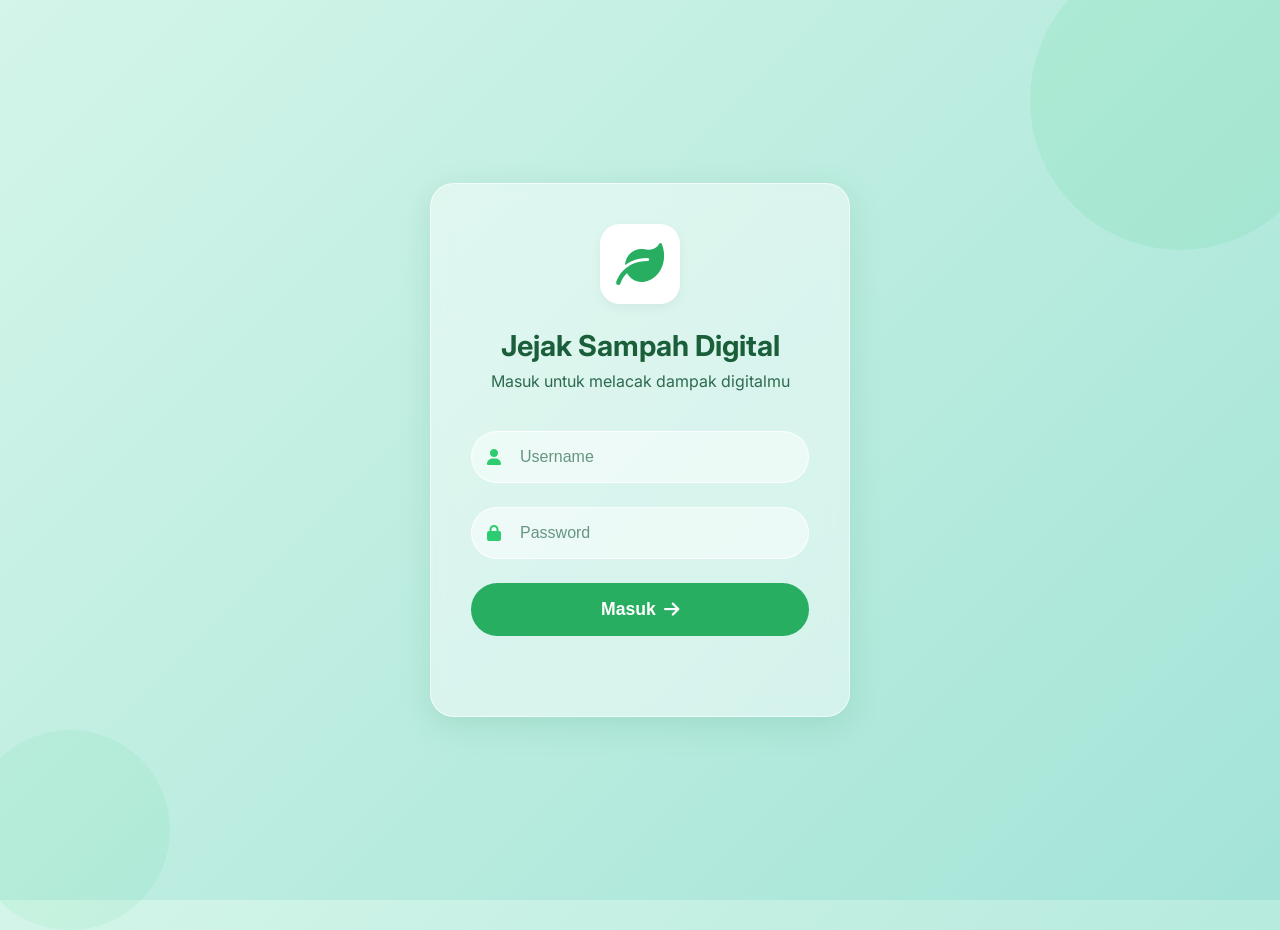
<file: index.html>
<!DOCTYPE html>
<html lang="id">
<head>
    <meta charset="UTF-8">
    <meta name="viewport" content="width=device-width, initial-scale=1.0">
    <title>Login - Jejak Sampah Digital</title>
    <link rel="stylesheet" href="https://cdnjs.cloudflare.com/ajax/libs/font-awesome/6.0.0-beta3/css/all.min.css">
    <style>
        @import url('https://fonts.googleapis.com/css2?family=Inter:wght@300;400;500;600;700&display=swap');
        
        :root {
            --primary-green: #2ecc71;
            --dark-green: #27ae60;
            --bg-gradient: linear-gradient(135deg, #d4f5e9 0%, #a3e4d7 100%);
            --glass-bg: rgba(255, 255, 255, 0.45);
            --glass-border: 1px solid rgba(255, 255, 255, 0.6);
            --glass-shadow: 0 8px 32px 0 rgba(31, 135, 85, 0.15);
            --text-dark: #1a5e3a;
            --text-light: #2d6a4f;
        }

        * {
            margin: 0;
            padding: 0;
            box-sizing: border-box;
        }

        body {
            font-family: 'Inter', sans-serif;
            background: var(--bg-gradient);
            min-height: 100vh;
            color: var(--text-dark);
        }

        .login-container {
            display: flex;
            justify-content: center;
            align-items: center;
            min-height: 100vh;
            padding: 1rem;
            position: relative;
        }

        .glass-card {
            background: var(--glass-bg);
            backdrop-filter: blur(10px);
            -webkit-backdrop-filter: blur(10px);
            border: var(--glass-border);
            border-radius: 24px;
            box-shadow: var(--glass-shadow);
            padding: 1.5rem;
        }

        .login-card {
            width: 100%;
            max-width: 420px;
            padding: 2.5rem;
            position: relative;
            z-index: 10;
        }

        .login-header {
            text-align: center;
            margin-bottom: 2.5rem;
        }

        .login-header i {
            font-size: 3rem;
            color: var(--dark-green);
            background: white;
            padding: 16px;
            border-radius: 20px;
            box-shadow: 0 4px 12px rgba(0, 0, 0, 0.05);
            margin-bottom: 1.5rem;
        }

        .login-header h1 {
            font-size: 1.8rem;
            margin-bottom: 0.5rem;
            color: var(--text-dark);
        }

        .login-header p {
            color: var(--text-light);
        }

        .input-group {
            position: relative;
            margin-bottom: 1.5rem;
        }

        .input-group i {
            position: absolute;
            left: 16px;
            top: 50%;
            transform: translateY(-50%);
            color: var(--primary-green);
        }

        .input-group input {
            width: 100%;
            padding: 16px 16px 16px 48px;
            border: 1px solid rgba(255, 255, 255, 0.8);
            border-radius: 40px;
            background: rgba(255, 255, 255, 0.5);
            font-size: 1rem;
            outline: none;
            transition: all 0.2s;
            color: var(--text-dark);
        }

        .input-group input::placeholder {
            color: var(--text-light);
            opacity: 0.7;
        }

        .input-group input:focus {
            background: white;
            border-color: var(--primary-green);
            box-shadow: 0 0 0 3px rgba(46, 204, 113, 0.2);
        }

        .btn-login {
            width: 100%;
            padding: 16px;
            border-radius: 40px;
            background: var(--dark-green);
            color: white;
            border: none;
            font-weight: 600;
            font-size: 1.1rem;
            display: flex;
            align-items: center;
            justify-content: center;
            gap: 8px;
            cursor: pointer;
            margin-top: 1rem;
            transition: all 0.2s;
        }

        .btn-login:hover {
            background: #1e8449;
            transform: translateY(-2px);
        }

        .error-message {
            color: #e74c3c;
            text-align: center;
            margin-top: 1rem;
            font-size: 0.9rem;
            min-height: 24px;
        }

        .bg-decoration .circle-1 {
            position: absolute;
            width: 300px;
            height: 300px;
            background: rgba(46, 204, 113, 0.1);
            border-radius: 50%;
            top: -50px;
            right: -50px;
            z-index: 1;
        }

        .bg-decoration .circle-2 {
            position: absolute;
            width: 200px;
            height: 200px;
            background: rgba(46, 204, 113, 0.08);
            border-radius: 50%;
            bottom: -30px;
            left: -30px;
            z-index: 1;
        }

        @media (max-width: 480px) {
            .login-card {
                padding: 1.5rem;
            }
            
            .login-header h1 {
                font-size: 1.5rem;
            }
            
            .login-header i {
                font-size: 2.5rem;
                padding: 12px;
            }
        }
    </style>
</head>
<body>
    <div class="login-container">
        <div class="login-card glass-card">
            <div class="login-header">
                <i class="fas fa-leaf"></i>
                <h1>Jejak Sampah Digital</h1>
                <p>Masuk untuk melacak dampak digitalmu</p>
            </div>
            <form id="loginForm">
                <div class="input-group">
                    <i class="fas fa-user"></i>
                    <input type="text" id="username" placeholder="Username" required>
                </div>
                <div class="input-group">
                    <i class="fas fa-lock"></i>
                    <input type="password" id="password" placeholder="Password" required>
                </div>
                <button type="submit" class="btn-login">
                    <span>Masuk</span>
                    <i class="fas fa-arrow-right"></i>
                </button>
                <div id="loginError" class="error-message"></div>
            </form>
        </div>
        <div class="bg-decoration">
            <div class="circle-1"></div>
            <div class="circle-2"></div>
        </div>
    </div>

    <script>
        (function() {
            // Cek apakah sudah login
            if (localStorage.getItem('isLoggedIn') === 'true') {
                window.location.href = 'pages/beranda.html';
            }

            const form = document.getElementById('loginForm');
            const errorDiv = document.getElementById('loginError');

            form.addEventListener('submit', (e) => {
                e.preventDefault();
                const username = document.getElementById('username').value;
                const password = document.getElementById('password').value;

                if (username === 'admin' && password === 'admin') {
                    localStorage.setItem('isLoggedIn', 'true');
                    localStorage.setItem('username', username);
                    window.location.href = 'pages/beranda.html';
                } else {
                    errorDiv.textContent = 'Username atau password salah!';
                }
            });
        })();
    </script>
</body>
</html>
</file>
